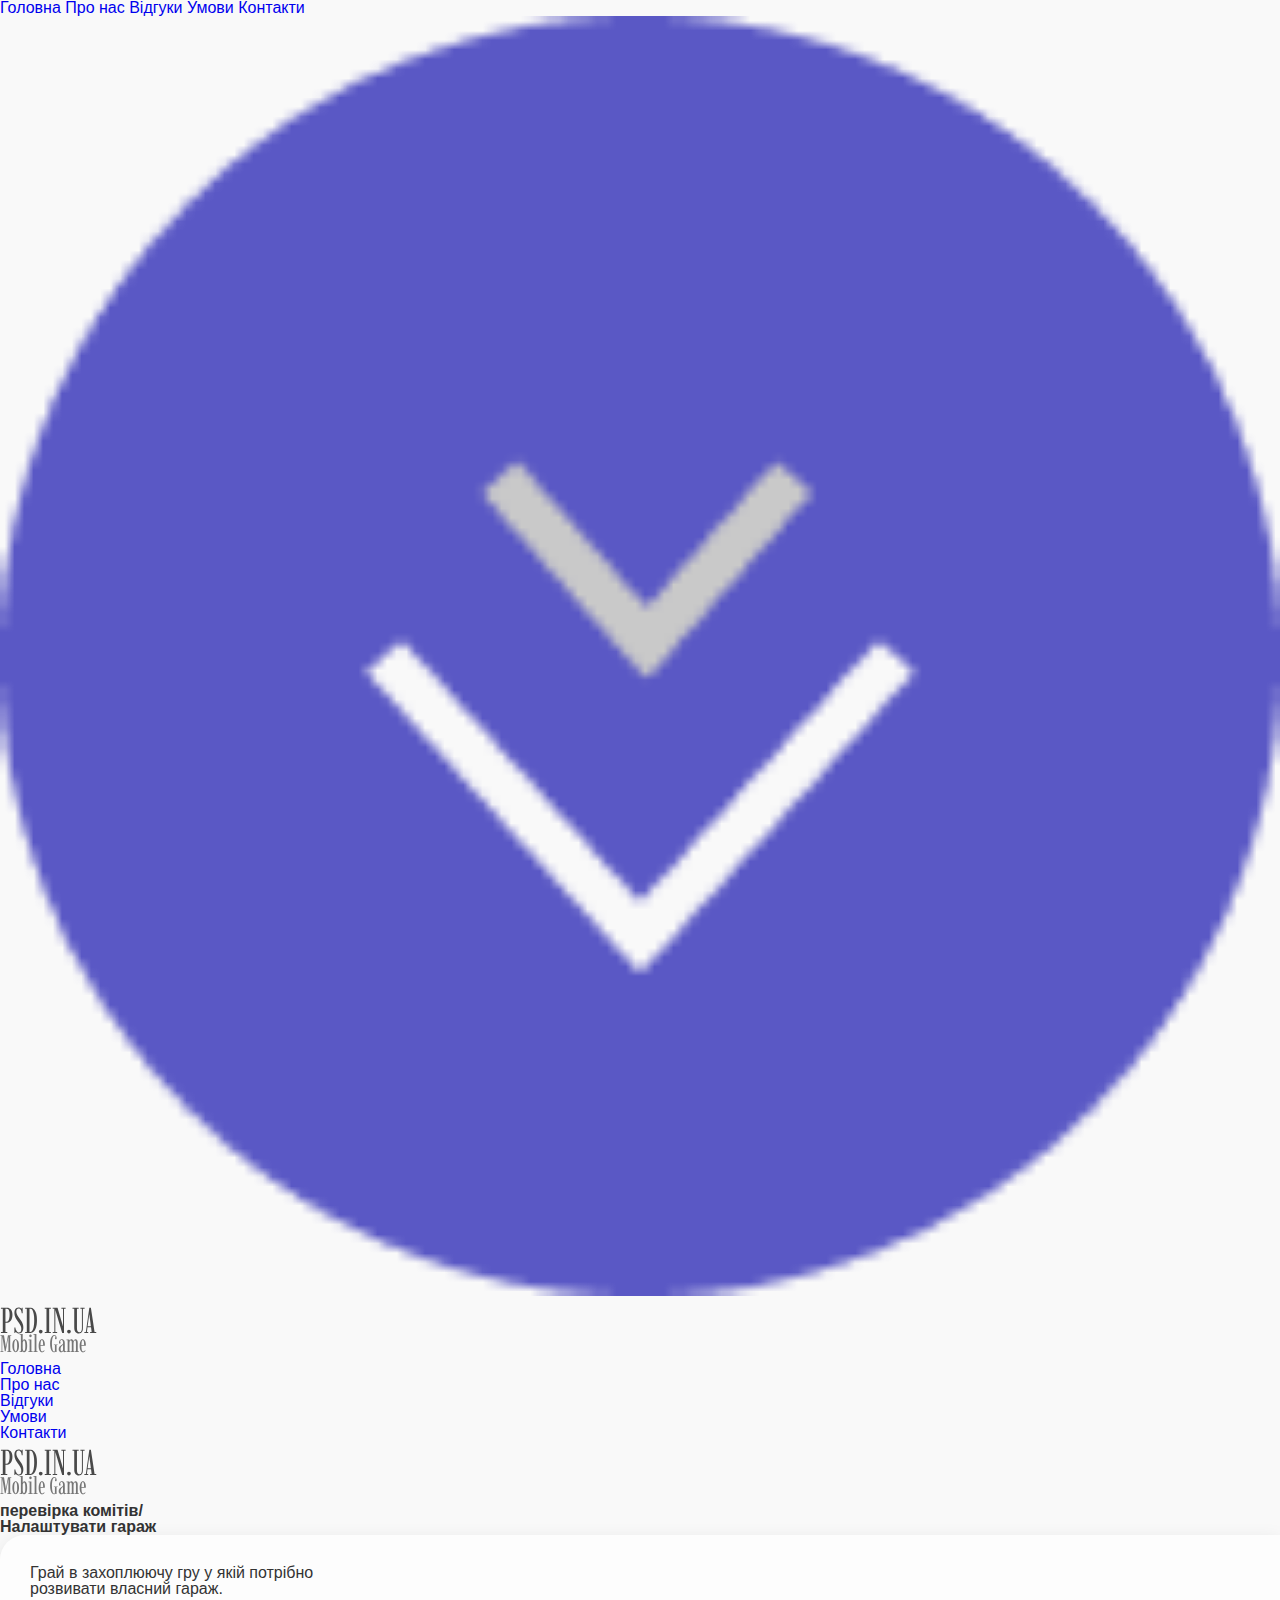
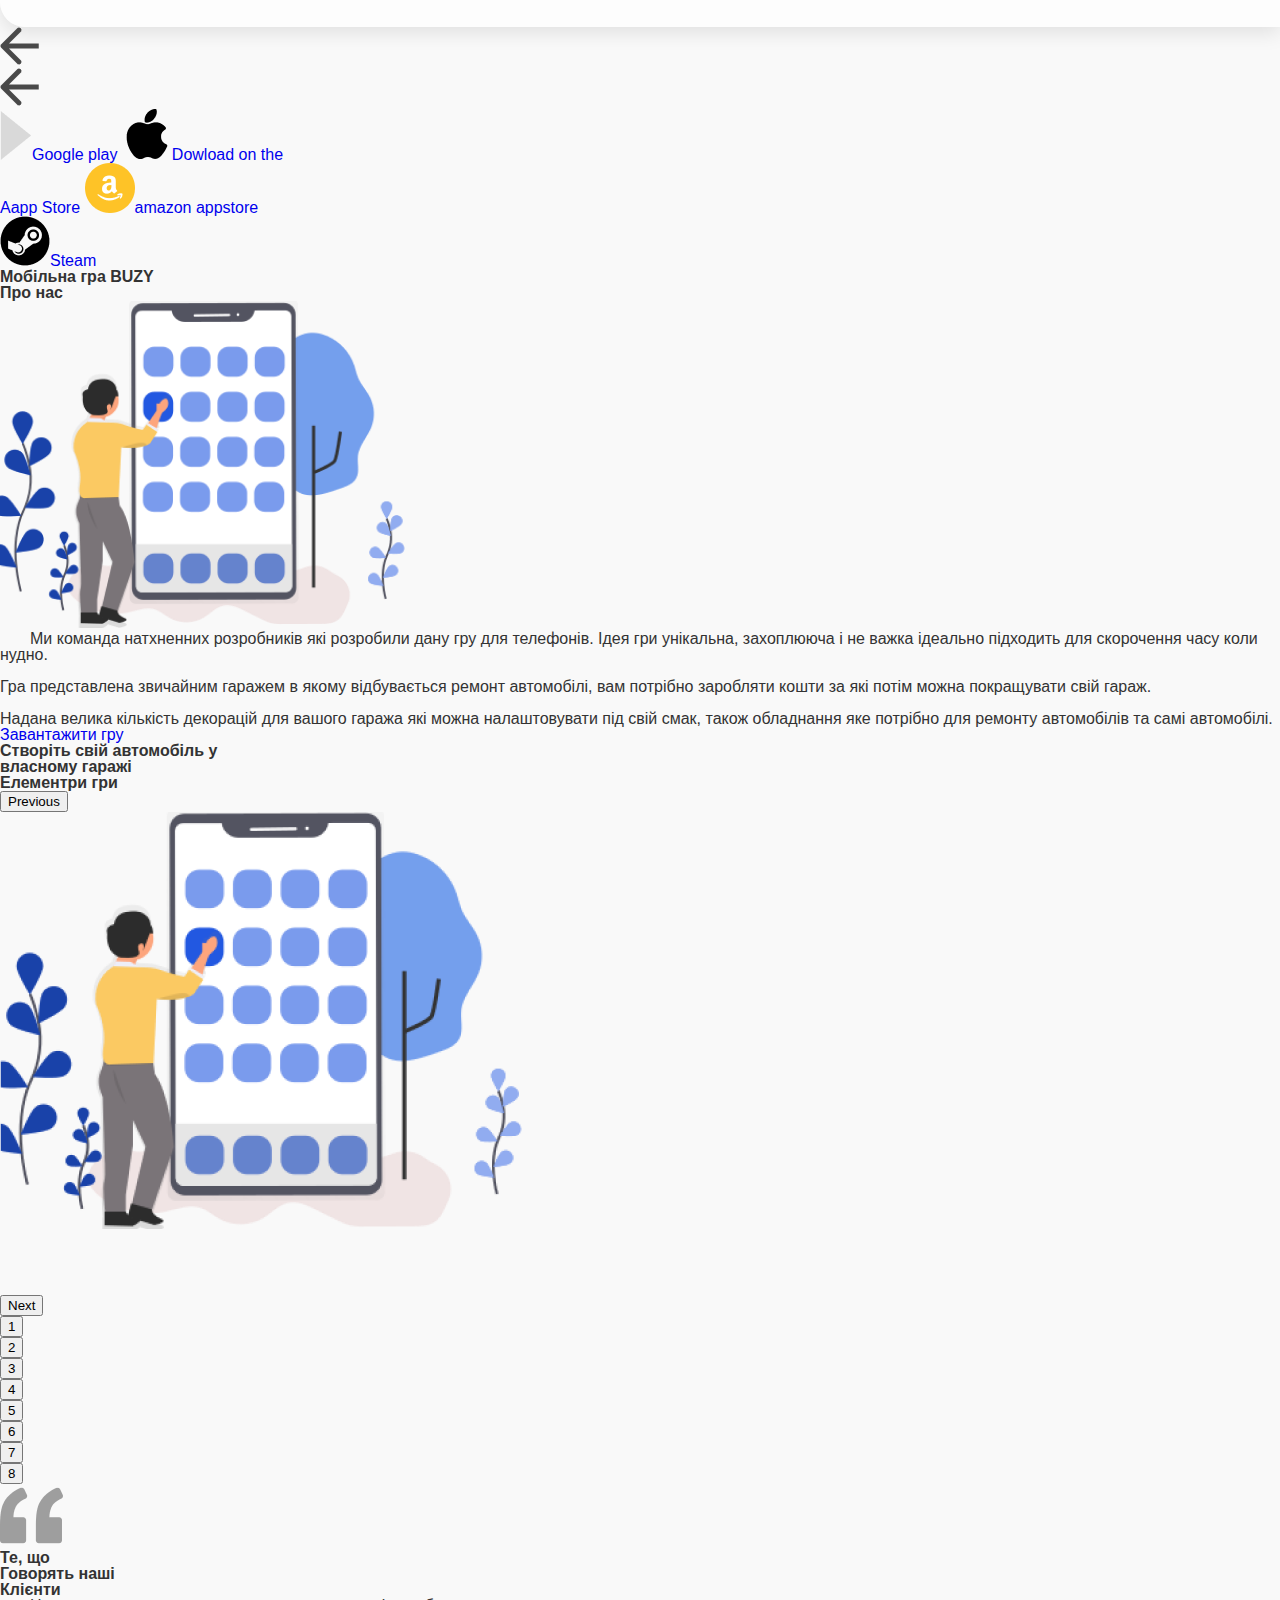
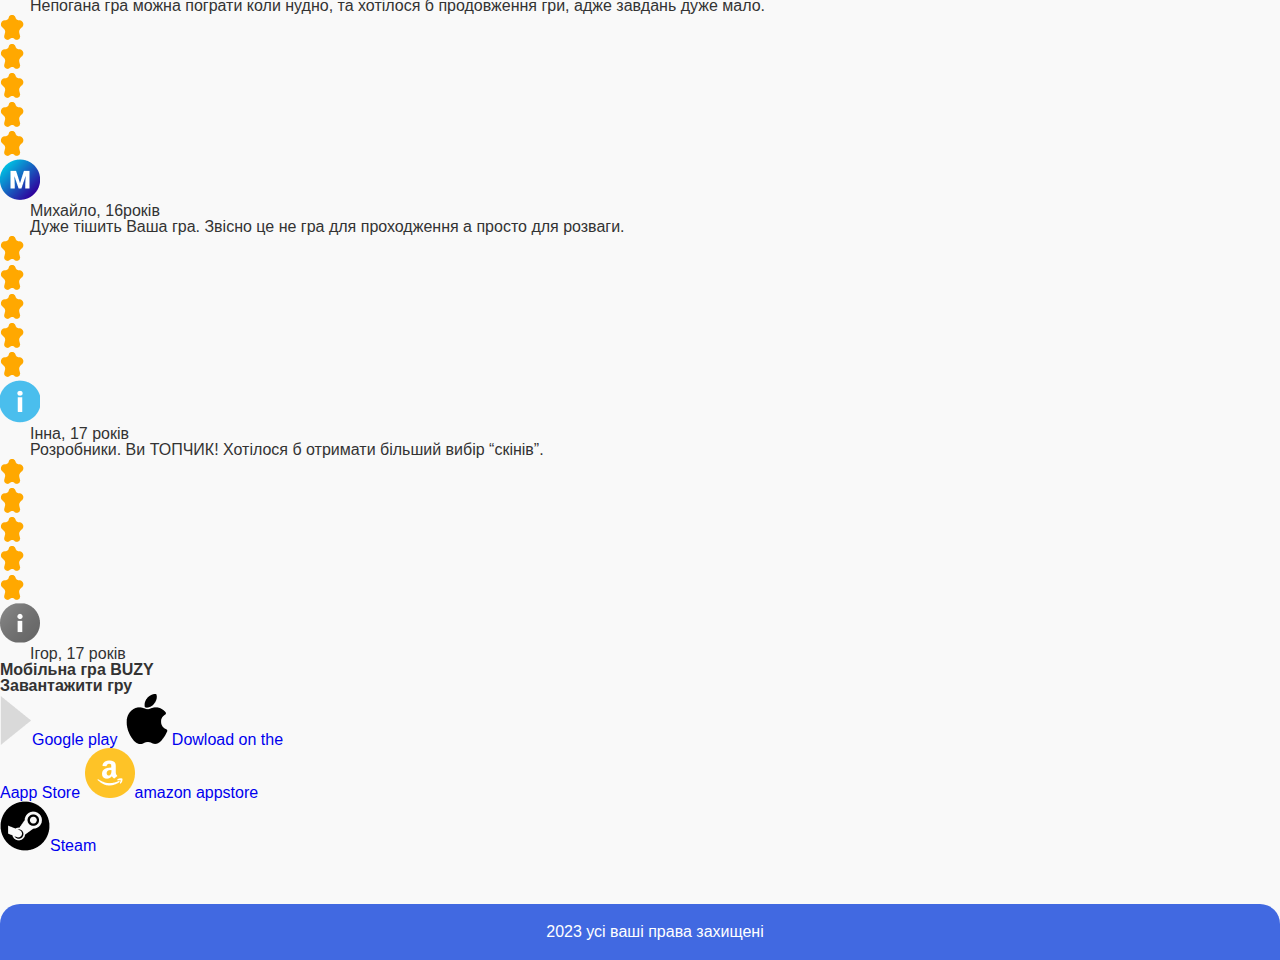
<file: index.html>
<!DOCTYPE html>
<html lang="en">
<head>
  <meta charset="UTF-8">
  <meta name="viewport" content="width=device-width, initial-scale=1.0">
  <meta http-equiv="X-UA-Compatible" content="ie=edge">
  <title>Document</title>
  <link rel="stylesheet" href="css/reset.css">
  <link rel="stylesheet" href="css/slick.css">
  <link rel="stylesheet" href="css/jquery.fancybox.css">
  <link rel="stylesheet" href="css/style.css">
</head>
<body>

    <div class="footer_nav" id="nav">
      <naw class="nav">
        <a class="nav_link" href="#" data-scroll="#header_top">Головна</a>
        <a class="nav_link" href="#" data-scroll="#main_content">Про нас</a>
        <a class="nav_link" href="#" data-scroll="#screen_reviews">Відгуки</a>
        <a class="nav_link" href="#" data-scroll="#screen_dowload_game">Умови</a>
        <a class="nav_link" href="#" data-scroll="#footer">Контакти</a>
      </naw>
    </div>

<header class="header" id="header_top">
  <conteiner>
    <div class="header_img"><div class="buttom_down"><a href="#"><img src="images/button_down.png" alt="button_down" class="button_down"></a></div></div></div>

    <div class="header_top">

<div class="phone_menu">
<div class="off-screen-menu">
      <ul>
              <li><a href="#" class="logo logo_phone_menu">
        <img src="images/logo.svg" alt="logo" class="logo_img">
      </a></li>
        <li><a class="nav_link" href="#" data-scroll="#header_top">Головна</a></li>
        <li><a class="nav_link" href="#" data-scroll="#main_content">Про нас</a></li>
        <li><a class="nav_link" href="#" data-scroll="#screen_reviews">Відгуки</a></li>
        <li><a class="nav_link" href="#" data-scroll="#screen_dowload_game">Умови</a></li>
        <li><a class="nav_link" href="#" data-scroll="#footer">Контакти</a></li>
      </ul>
    </div>
    <nav>
      <div class="ham-menu">
        <span></span>
        <span></span> 
        <span></span>
      </div>
    </nav>
  </div>

      <a href="#" class="logo"><img src="images/logo.svg" alt="logo" class="logo_img">
      </a>
    </div>
   </div>
    <div class="header_content">
      <h1 class="header_title">перевірка комітів/</h1>
      <h2 class="header_subtitle">Налаштувати гараж</h2>
      <div class="header_text">Грай в захоплюючу гру у якій потрібно<br> розвивати власний гараж.</div>
      
      <div class="scroller_header"><a href="#"><img src="images/arrow.png" alt="Повзунок" class="arrow_left"></a><div class="circle_header_purple"><div class="circle_header_purple_center"></div></div><div class="circle_header"></div><div class="circle_header"></div><a href="#"><img src="images/arrow.png" alt="Повзунок" class="arrow_right"></a></div>


        <div class="buttom_download">
          <a href="#" class="button_download_gogleplay"><buttom class="Google_play"><img src="images/google_play.png" alt="buttom google play" class="google_play"><text class="text_battom">Google play</text></buttom></a>
          <a href="#" class="button_download_buttonAppstore"><buttom class="Aapp_Store"><img src="images/appstore.png" alt="buttom appstore" class="AppStore"><text class="text_battom">Dowload on the <br>Aapp Store</text></buttom></a>
          <a href="#" class="button_download_buttonAmazone"><buttom class="amazon_appstore"><img src="images/amazone.png" alt="buttom amazone" class="amazone"><text class="text_battom">amazon<span class="appstore"> appstore</span></text></buttom></a>
          <a href="#" class="button_download_buttomSteam"><buttom class="Steam"><div class="Steam_buttom_center"><img src="images/steam.png" alt="buttom steam" class="steam"><text class="text_battom">Steam</text></div></buttom></a>
        </div>
    </div>
  </conteiner>
</header>


<content class="main_content" id="main_content">
  <conteiner>
    <h2 class="content_subtitle">Мобільна гра BUZY</h2>
    <h3 class="content_subtitle_h3">Про нас</h3>
      <div class="container_content">
        <div class="content_img"><img src="images/content_image.png" alt="content.img" class="content_image"></div>
        <div class="content_text"><p> Ми команда натхненних розробників які розробили дану гру для телефонів. Ідея гри унікальна, захоплююча і не важка ідеально підходить для скорочення часу коли нудно.</p>
          <p><br> Гра представлена звичайним гаражем в якому відбувається ремонт автомобілі, вам потрібно заробляти кошти за які потім можна покращувати свій гараж.</p>
          <p><br> Надана велика кількість декорацій для вашого гаража які можна налаштовувати під свій смак, також обладнання яке потрібно для ремонту автомобілів та самі автомобілі.</p>
        </div>
        </div>
        <a href="#" class="button_game_download"><buttom class="game_download">Завантажити гру</buttom></a>    

          <h2 class="content_subtitle">Створіть свій автомобіль у <br>власному гаражі</h2>
          <h3 class="content_subtitle_h3">Елементри гри</h3>

<div class="carousel_inner">
  <div class="carousel_item">
    <div class="carousel_item_box">          
              <div class="screan3">
                  <div class="element_game"><img src="images/scroll/element_game_img.png" alt="element_game_img" class="element_game_img carousel1"></div>
              </div>
    </div>
    <div class="carousel_item_box">          
              <div class="screan3">
                  <div class="element_game"><img src="images/scroll/element_game_img1.png" alt="element_game_img" class="element_game_img carousel2"></div>
              </div>
    </div>
    <div class="carousel_item_box">          
              <div class="screan3">
                  <div class="element_game"><img src="images/scroll/element_game_img2.jpg" alt="element_game_img" class="element_game_img carousel3"></div>
              </div>
    </div>
        <div class="carousel_item_box">          
              <div class="screan3">
                  <div class="element_game"><img src="images/scroll/element_game_img3.png" alt="element_game_img" class="element_game_img carousel4"></div>
              </div>
    </div>
        <div class="carousel_item_box">          
              <div class="screan3">
                  <div class="element_game"><img src="images/scroll/element_game_img4.png" alt="element_game_img" class="element_game_img carousel5"></div>
              </div>
    </div>
            <div class="carousel_item_box">          
              <div class="screan3">
                  <div class="element_game"><img src="images/scroll/element_game_img5.png" alt="element_game_img" class="element_game_img carousel6"></div>
              </div>
    </div>
            <div class="carousel_item_box">          
              <div class="screan3">
                  <div class="element_game"><img src="images/scroll/element_game_img6.png" alt="element_game_img" class="element_game_img carousel7"></div>
              </div>
    </div>
                <div class="carousel_item_box">          
              <div class="screan3">
                  <div class="element_game"><img src="images/scroll/element_game_img7.png" alt="element_game_img" class="element_game_img carousel8"></div>
              </div>
    </div>
  </div>
</div>
  </conteiner>
</content>

<content class="main_reviews">
  <conteiner>
  <div class="screen_reviews" id="screen_reviews">
    <div class="reviews_group">
        <div class="reviews_img_h2">
        <div class="reviews_quotes"><img src="images/reviews/quotes.png" alt="quotes" class="quotes_img"></div>
        <h3 class="content_reviews">Те, що <br>Говорять наші <br> Клієнти</h3>
    </div>
        <div class="response_1">
          <p class="response_text"> Непогана гра можна пограти коли нудно, та хотілося б продовження гри, адже завдань дуже мало.</p>
          <div class="rating_asterisk">
              <div class="reviews_asterisk"><img src="images/reviews/asterisk.png" alt="asterisk" class="asterisk_img"></div><div class="reviews_asterisk"><img src="images/reviews/asterisk.png" alt="asterisk" class="asterisk_img"></div><div class="reviews_asterisk"><img src="images/reviews/asterisk.png" alt="asterisk" class="asterisk_img"></div><div class="reviews_asterisk"><img src="images/reviews/asterisk.png" alt="asterisk" class="asterisk_img"></div><div class="reviews_asterisk"><img src="images/reviews/asterisk.png" alt="asterisk" class="asterisk_img"></div>
            </div>
            <div class="response_name_logo">
              <div class="response_logo"><img src="images/reviews/letter-m.png" alt="letter-m" class="letter_response_img"></div>
              <p class="response_name">Михайло, 16років</p>
            </div>
      </div>
        <div class="response_2">         
          <p class="response_text">Дуже тішить Ваша гра. Звісно це не гра для проходження а просто для розваги. </p>
          <div class="rating_asterisk">
              <div class="reviews_asterisk"><img src="images/reviews/asterisk.png" alt="asterisk" class="asterisk_img"></div><div class="reviews_asterisk"><img src="images/reviews/asterisk.png" alt="asterisk" class="asterisk_img"></div><div class="reviews_asterisk"><img src="images/reviews/asterisk.png" alt="asterisk" class="asterisk_img"></div><div class="reviews_asterisk"><img src="images/reviews/asterisk.png" alt="asterisk" class="asterisk_img"></div><div class="reviews_asterisk"><img src="images/reviews/asterisk.png" alt="asterisk" class="asterisk_img"></div>
            </div>
            <div class="response_name_logo">
              <div class="response_logo"><img src="images/reviews/letter-i _1.png" alt="letter-i" class="letter_response_img"></div>
              <p class="response_name">Інна, 17 років</p>
            </div>
          </div>
        <div class="response_3">
                <p class="response_text">Розробники. Ви ТОПЧИК! Хотілося б отримати більший вибір “скінів”.</p>
          <div class="rating_asterisk">
              <div class="reviews_asterisk"><img src="images/reviews/asterisk.png" alt="asterisk" class="asterisk_img"></div><div class="reviews_asterisk"><img src="images/reviews/asterisk.png" alt="asterisk" class="asterisk_img"></div><div class="reviews_asterisk"><img src="images/reviews/asterisk.png" alt="asterisk" class="asterisk_img"></div><div class="reviews_asterisk"><img src="images/reviews/asterisk.png" alt="asterisk" class="asterisk_img"></div><div class="reviews_asterisk"><img src="images/reviews/asterisk.png" alt="asterisk" class="asterisk_img"></div>
            </div>
            <div class="response_name_logo">
              <div class="response_logo"><img src="images/reviews/letter-i_2.png" alt="letter-i" class="letter_response_img"></div>
              <p class="response_name">Ігор, 17 років</p>
            </div>
        </div>
    </div>
  </div>


  <div class="screen_dowload_game" id="screen_dowload_game">
    <h2 class="content_subtitle">Мобільна гра BUZY</h2>
    <h3 class="content_subtitle_h3">Завантажити гру</h3>
    <div class="buttom_download buttom_download_2">
          <a href="#" class="button_download_gogleplay"><buttom class="Google_play"><img src="images/google_play.png" alt="buttom google play" class="google_play"><text class="text_battom">Google play</text></buttom></a>
          <a href="#" class="button_download_buttonAppstore"><buttom class="Aapp_Store"><img src="images/appstore.png" alt="buttom appstore" class="AppStore"><text class="text_battom">Dowload on the <br>Aapp Store</text></buttom></a>
          <a href="#" class="button_download_buttonAmazone"><buttom class="amazon_appstore"><img src="images/amazone.png" alt="buttom amazone" class="amazone"><text class="text_battom">amazon<span class="appstore"> appstore</span></text></buttom></a>
          <a href="#" class="button_download_buttomSteam"><buttom class="Steam"><div class="Steam_buttom_center"><img src="images/steam.png" alt="buttom steam" class="steam"><text class="text_battom">Steam</text></div></buttom></a>
        </div>
  </div>
</conteiner>
</content>

<!--
<content class="screan_registration">
  <div class="screan_registration_content">
    <h2 class="content_subtitle">Реєстрація</h2>
    <h3 class="content_registration_subtitle_h3">Інформацйний бюлитень. Зареєтруйтесь вказавши свою електронну адресу аби не пропускати новин про гру.</h3>
    <div class="registration_field">
      <div class="input_field"><input id="input" name="htmlInput" type="text" placeholder="Введіть свій Емайл"></div>
      <a href="#"><div class="registration_buttom"><p>Підпишись зараз</p></div></a>
    </div>
  </div>
    <div class="social_networks">

      <div class="social_logo"><img src="images/logo_Facebook.png" alt="logo_Facebook" class="logo_Facebook_img"></div>

      <div class="social_logo"><img src="images/logo_Twiter.png" alt="logo_Twiter" class="logo_Twiter_img"></div>

      <div class="social_logo"><img src="images/logo_Instagram.png" alt="logo_Instagram" class="logo_Instagram_img"></div>

      <div class="social_logo"><img src="images/logo_in.png" alt="logo_in" class="logo_in_img"></div>
    </div>
</content>
-->

<footer class="footer" id="footer">
  <conteiner>
    <p class="footer_text">2023 усі ваші права захищені</p>
  </conteiner>
</footer>


  <script src="https://ajax.googleapis.com/ajax/libs/jquery/3.4.1/jquery.min.js"></script>
  <script src="js/slick.min.js"></script>
  <script src="js/jquery.fancybox.min.js"></script>
  <script src="js/main.js"></script>
</body>
</html>
</file>
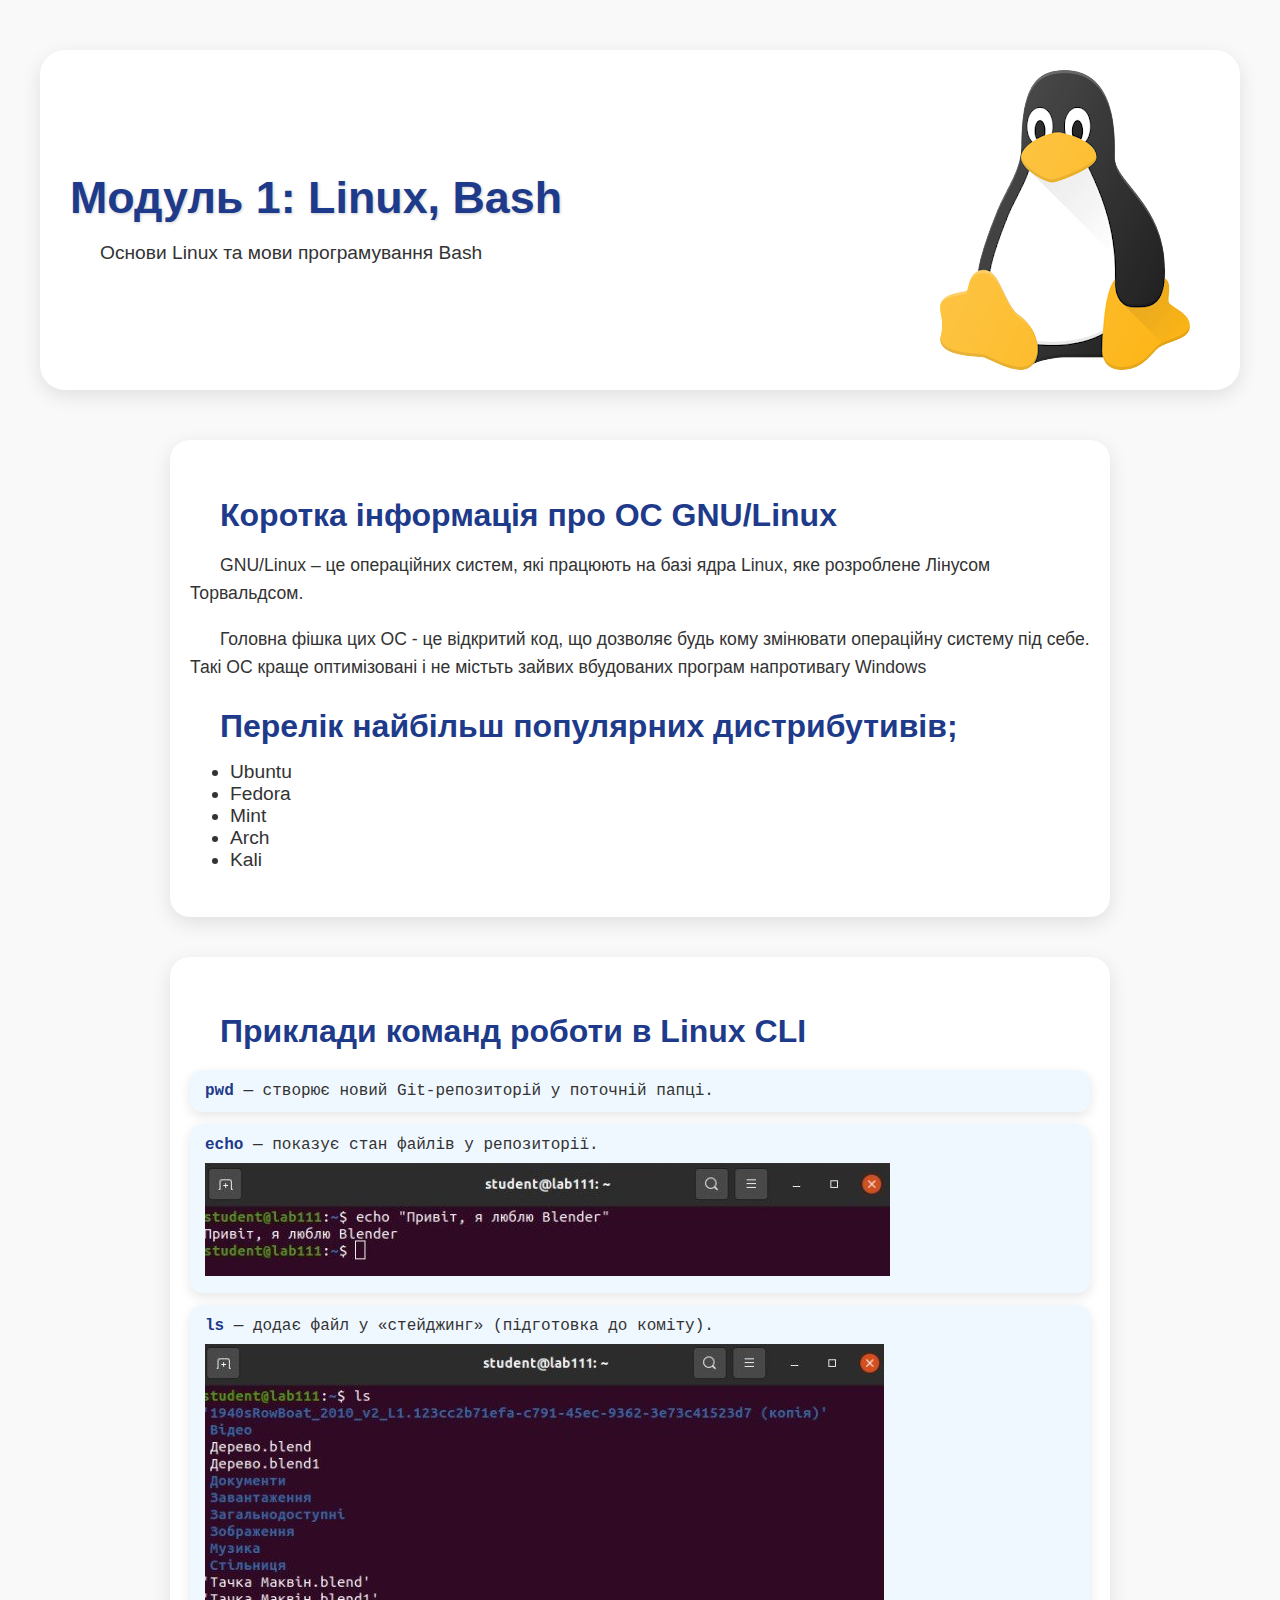
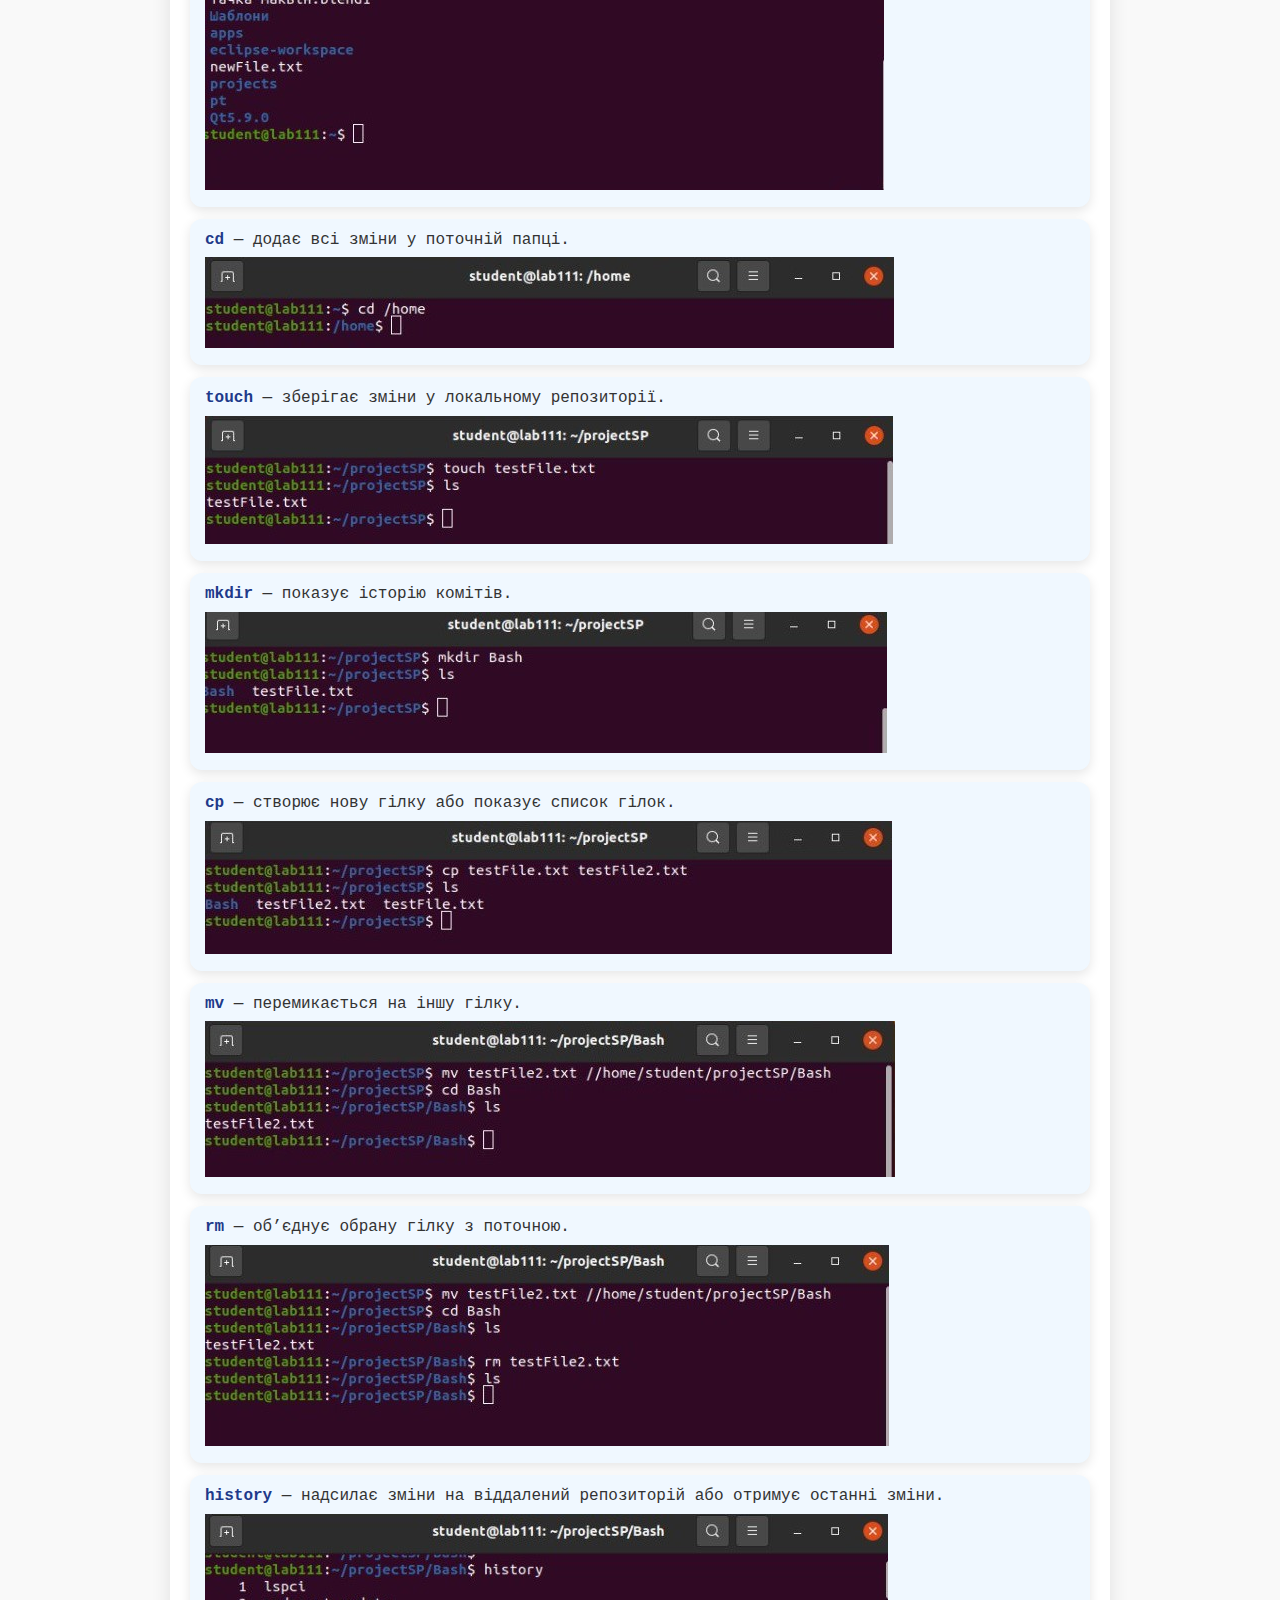
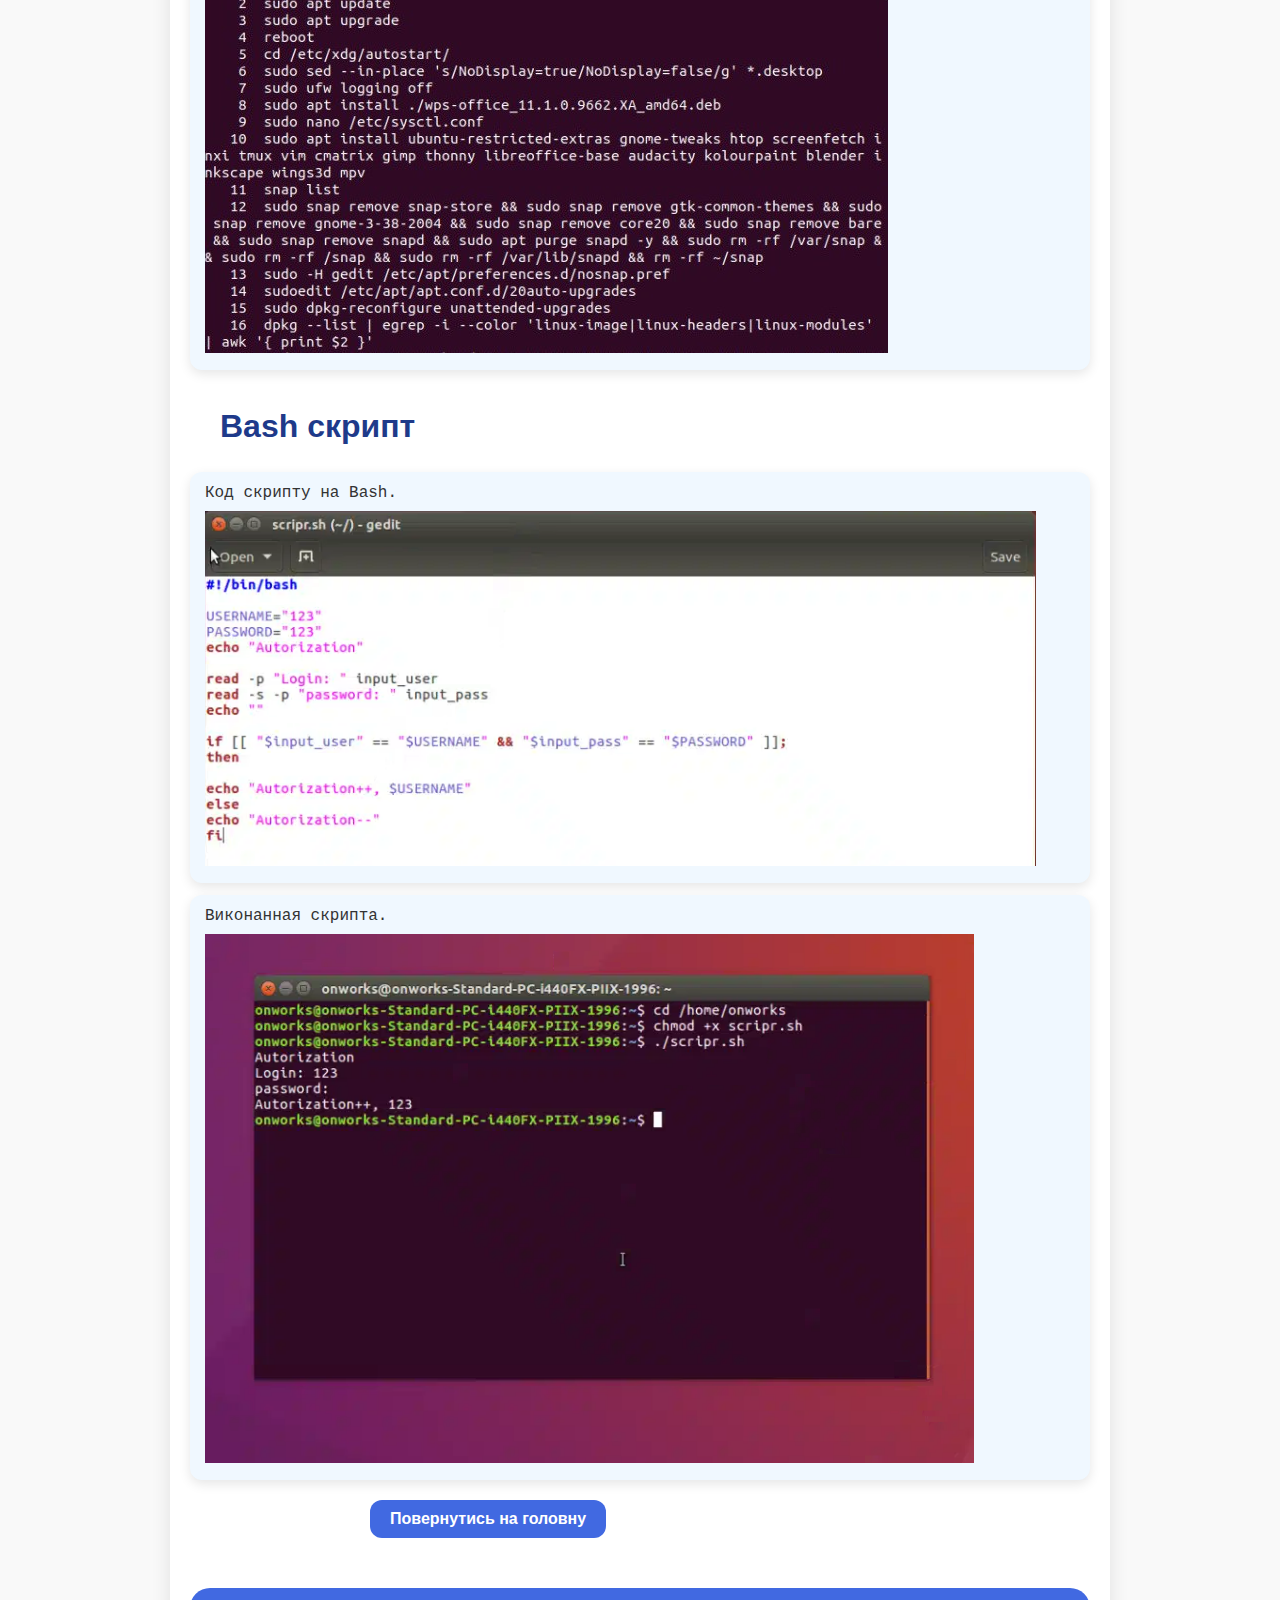
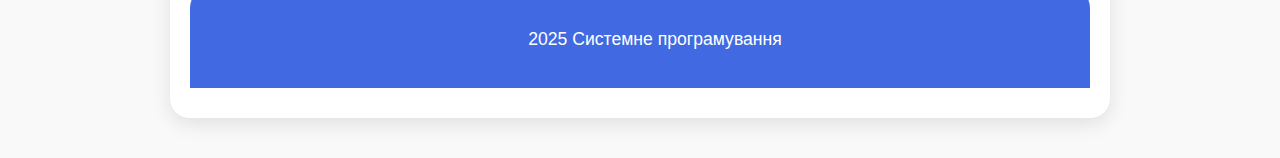
<file: pagesLinux.html>
<!DOCTYPE html>
<html lang="uk">
<head>
  <meta charset="UTF-8">
  <meta name="viewport" content="width=device-width, initial-scale=1.0">
  <title>Модуль 2: Linux</title>
  <link rel="stylesheet" href="css/style2.css">
</head>
<body>

  <header class="header_section">
    <div class="header_text">
      <h1>Модуль 1: Linux, Bash</h1>
      <p>Основи Linux та мови програмування Bash</p>
    </div>
    <div class="headerLinux_img">
      <img src="images/linuximg.png" alt="Linux">
    </div>
  </header>

  <main class="content_section">
    <h2>Коротка інформація про ОС GNU/Linux</h2>
        <p>GNU/Linux – це операційних систем, які працюють на базі ядра Linux, яке розроблене Лінусом Торвальдсом.</p>
        <p>Головна фішка цих ОС - це відкритий код, що дозволяє будь кому змінювати операційну систему під себе. Такі ОС краще оптимізовані і не містьть зайвих вбудованих програм напротивагу Windows</p>

    <h2>Перелік найбільш популярних дистрибутивів;</h2>

    <ul>
        <li>Ubuntu</li>
        <li>Fedora</li>
        <li>Mint</li>
        <li>Arch</li>
        <li>Kali</li>
    </ul>
  </main>

  <main class="content_section">
    <h2>Приклади команд роботи в Linux CLI </h2>
    <div class="git_commands">
      <div class="command"><span class="cmd">pwd</span> — створює новий Git-репозиторій у поточній папці.</div>
      <div class="command"><span class="cmd">echo</span> — показує стан файлів у репозиторії.<div class="img_command"><img src="images/command1.jpg" alt="Linux_command"></div></div>
      <div class="command"><span class="cmd">ls</span> — додає файл у «стейджинг» (підготовка до коміту).<div class="img_command"><img src="images/command2.jpg" alt="Linux_command"></div></div>
      <div class="command"><span class="cmd">cd</span> — додає всі зміни у поточній папці.<div class="img_command"><img src="images/command3.jpg" alt="Linux_command"></div></div>
      <div class="command"><span class="cmd">touch</span> — зберігає зміни у локальному репозиторії.<div class="img_command"><img src="images/command4.jpg" alt="Linux_command"></div></div>
      <div class="command"><span class="cmd">mkdir</span> — показує історію комітів.<div class="img_command"><img src="images/command5.jpg" alt="Linux_command"></div></div>
      <div class="command"><span class="cmd">cp</span> — створює нову гілку або показує список гілок.<div class="img_command"><img src="images/command6.jpg" alt="Linux_command"></div></div>
      <div class="command"><span class="cmd">mv</span> — перемикається на іншу гілку.<div class="img_command"><img src="images/command7.jpg" alt="Linux_command"></div></div>
      <div class="command"><span class="cmd">rm</span> — об’єднує обрану гілку з поточною.<div class="img_command"><img src="images/command8.jpg" alt="Linux_command"></div></div>
      <div class="command"><span class="cmd">history</span> — надсилає зміни на віддалений репозиторій або отримує останні зміни.<div class="img_command"><img src="images/command9.jpg" alt="Linux_command"></div></div>
    
      <h2>Bash скрипт</h2>

      <div class="command">Код скрипту на Bash.<div class="img_command"><img src="images/script1.png" alt="Linux_command"></div></div>
      <div class="command">Виконанная скрипта. <div class="img_command"><img src="images/script.png" alt="Linux_command"></div></div>
    </div>



        <a href="index.html" class="btn-home">Повернутись на головну</a>

  <footer>
    <p>2025 Системне програмування</p>
  </footer>

</body>
</html>
</file>
<file: css/style.css>
/* Загальні стилі */
body {
    margin: 0;
    font-family: 'Inder', sans-serif;
    background-color: #f9f9f9;
    color: #333;
}

.header_text h1 {
    font-size: 3rem;
    margin: 0 0 15px 0;
    color: #1E3A8A;
    text-shadow: 1px 1px 5px rgba(0,0,0,0.2);
}

.header_text p {
    font-size: 1.2rem;
    line-height: 1.6;
    color: #333;
}

a {
    text-decoration: none;
}

p{
    text-indent: 30px; 
}

.header_section {
    display: flex;
    justify-content: flex-start;
    align-items: stretch; /* обидва блоки однакової висоти */
    padding: 50px 10%;
    gap: 0;
}

.header_text {
    flex: 1;
    background: rgba(255,255,255,0.7);
    padding: 30px;
    border-radius: 25px 0 0 25px;
    box-shadow: 0 6px 20px rgba(0,0,0,0.1);
}

.header_img {
    flex: 1; /* висота автоматично під блок тексту */
    overflow: hidden;
}

.header_img img {
    width: 100%;
    height: 100%; /* підганяємо під висоту блоку тексту */
    object-fit: cover;
    border-radius: 0 50px 50px 0;
}

.moduli_section {
    display: flex;
    justify-content: center;
    flex-wrap: wrap;
    gap: 30px;
    padding: 40px 10%;
}

.Modul1, .Modul2, .Modul3, .Modul4 {
    width: 220px;
    height: 120px;
    background-color: #6495ED;
    border-radius: 20px;
    color: white;
    font-weight: bold;
    font-size: 1.2rem;
    display: flex;
    justify-content: center;
    align-items: center;
    box-shadow: 0 6px 20px rgba(0,0,0,0.2);
    transition: transform 0.3s, background-color 0.3s;
    cursor: pointer;
}

.Modul1:hover, .Modul2:hover, .Modul3:hover, .Modul4:hover {
    background-color: #4169E1;
    transform: translateY(-5px);
}

/* Footer */
footer {
    text-align: center;
    padding: 20px 10%;
    background-color: #4169E1;
    color: white;
    margin-top: 50px;
    border-top-left-radius: 20px;
    border-top-right-radius: 20px;
}
</file>
<file: css/style2.css>
/* Загальні стилі */
body {
    margin: 0;
    font-family: 'Inder', sans-serif;
    background-color: #f9f9f9;
    color: #333;
}

a {
    text-decoration: none;
    color: inherit;
}

li{
    color: #333;
    font-family: 'Inder', sans-serif;
    font-size: 1.2rem;
}

h2, p{
    text-indent: 30px; 
}

/* Header */
.header_section {
    display: flex;
    align-items: center;
    max-width: 1200px;
    margin: 50px auto;
    box-shadow: 0 6px 20px rgba(0,0,0,0.1);
    border-radius: 25px;
    overflow: hidden;
    gap: 0;
    background: #fff;
}

.header_text {
    flex: 2;
    padding: 40px 30px;
    display: flex;
    flex-direction: column;
    justify-content: center;
}

.header_text h1 {
    margin: 0 0 15px 0;
    font-size: 2.8rem;
    color: #1E3A8A;
    text-shadow: 1px 1px 3px rgba(0,0,0,0.2);
}

.header_text p {
    margin: 0;
    font-size: 1.2rem;
    line-height: 1.6;
}

.header_img {
    display: flex;
    justify-content: center;
    align-items: center;
    max-width: 200px;
}

.header_img img{
    margin-top: 10%;
    margin-bottom: 10%;
    margin-right: 20%;
}

.headerLinux_img {
    display: flex;
    justify-content: center;
    align-items: center;
    max-width: 100px;
}

.headerLinux_img img {
    margin-top: 20%;
    margin-bottom: 20%;
    margin-right: 250px;
}


/* Кнопка "Повернутись на головну" */
.btn-home {
    display: inline-block;
    margin-left: 20%;
    margin-top: 20px;
    padding: 10px 20px;
    background-color: #4169E1;
    color: white;
    font-weight: bold;
    border-radius: 12px;
    text-decoration: none;
    transition: background-color 0.3s, transform 0.2s;
}

.btn-home:hover {
    background-color: #1E3A8A;
    transform: translateY(-2px);
}

.content_section {
    max-width: 900px;
    margin: 40px auto;
    padding: 30px 20px;
    background-color: #fff;
    border-radius: 20px;
    box-shadow: 0 6px 20px rgba(0,0,0,0.1);
}

.content_section h2 {
    font-size: 2rem;
    color: #1E3A8A;
    margin-bottom: 15px;
}

.content_section p {
    font-size: 1.1rem;
    line-height: 1.6;
    margin-bottom: 15px;
}

/* Git команди */
.git_commands {
    display: flex;
    flex-direction: column;
    gap: 12px;
    margin-top: 20px;
}

.command {
    background-color: #f0f8ff;
    padding: 12px 15px;
    border-radius: 12px;
    font-family: 'Courier New', monospace;
    font-size: 1rem;
    box-shadow: 0 4px 12px rgba(0,0,0,0.1);
    transition: transform 0.2s, background-color 0.2s;
}

.command:hover {
    transform: translateY(-3px);
    background-color: #e0f0ff;
}

.command .cmd {
    font-weight: bold;
    color: #1E3A8A;
}

.img_command img{
    margin-top: 1%;
}

.img_script{
    width: 50%;
}

/* Footer */
footer {
    text-align: center;
    padding: 20px 10%;
    background-color: #4169E1;
    color: white;
    margin-top: 50px;
    border-top-left-radius: 20px;
    border-top-right-radius: 20px;
}
</file>
